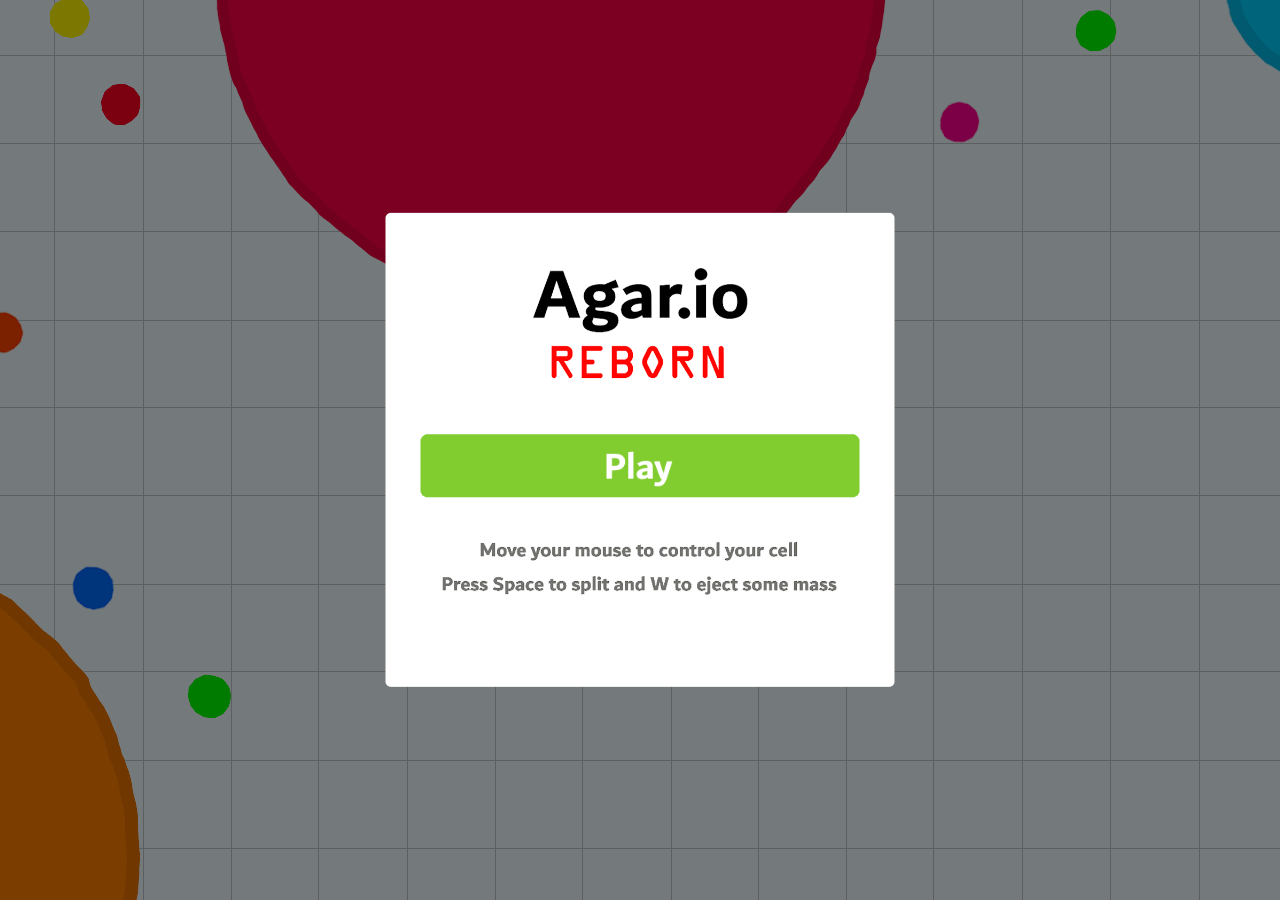
<file: index.html>
<!DOCTYPE html>
<html lang="en">
	<head>
		<title>Agar.io Reborn</title>

		<link rel="icon" type="image/x-icon" href="favicob.ico" />
		
		<link rel="stylesheet" href="styles/styles.css" type="text/css" />
	</head>

	<body class="adaptive">
		<img src="media/ui.png" id="ui">
		<img src="media/play.png" id="play">
	
		<audio id="audio" hidden>
			<source src="media/sfx.mp3" type="audio/mp3">
		</audio>
		
		<audio id="overlap" hidden>
			<source src="media/sfx.mp3" type="audio/mp3">
		</audio>

		<p1 id="ip"></p1>

		<script src="scripts/safe.js" type="application/javascript"></script>
		<script src="scripts/math.js" type="application/javascript"></script>
		<script src="scripts/you.js" type="application/javascript"></script>
	</body>
</html>
</file>
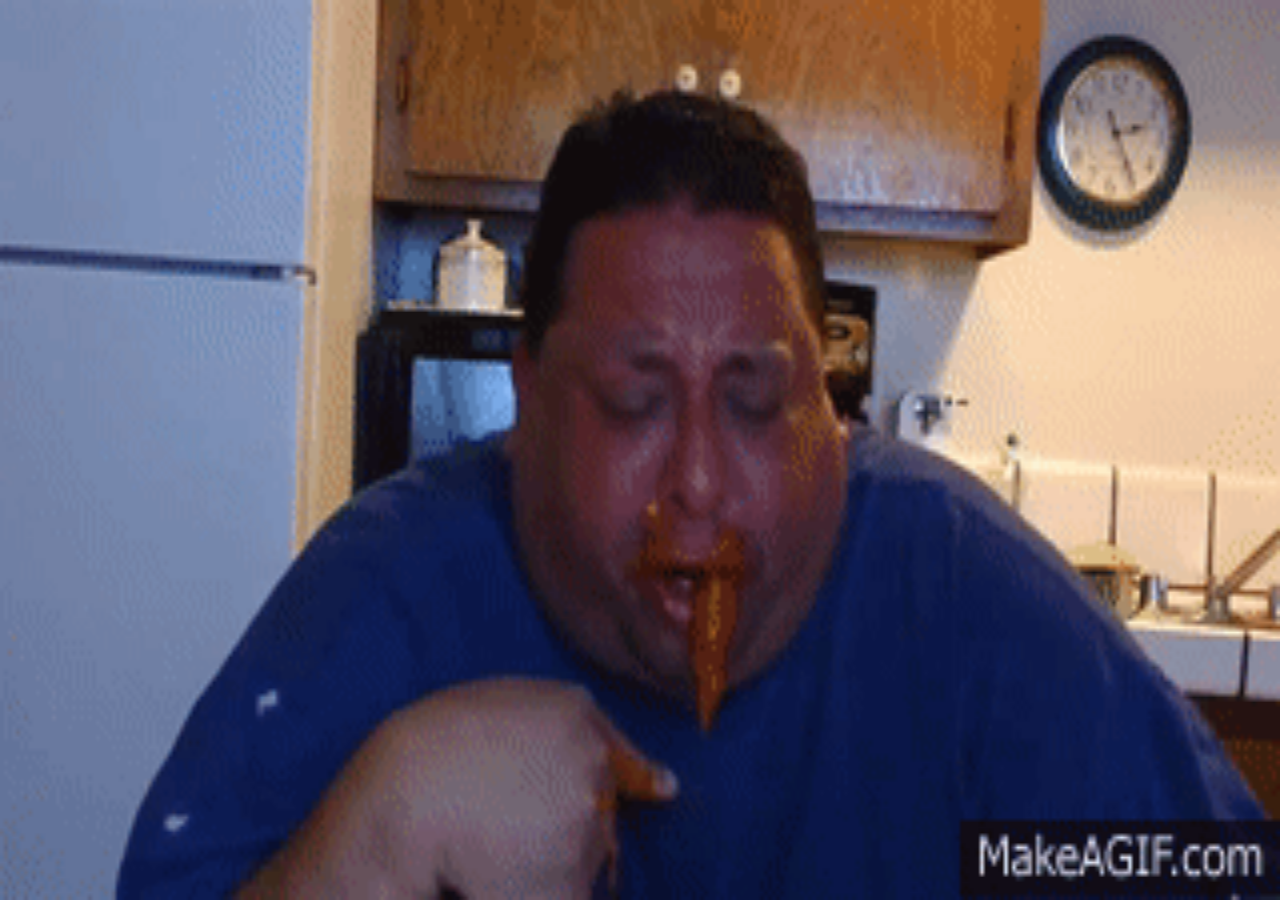
<file: lol.html>
<!DOCTYPE html>
<html lang="en" style="cursor: url(cursor/1.png), none; animation: cursor 1s linear infinite;">
	<head>		
		<title>CRAZY TIME</title>
		
		<link rel="shortcut icon" type="image/x-icon" href="favicon.ico" />
		<link rel="icon" type="image/x-icon" href="faviconpp.ico" />
		
		<link rel="stylesheet" href="styles/styles.css" type="text/css" />
	</head>

	<body class="adaptive">
		<img src="media/popup.gif" id="popup">

		<audio id="audio" autoplay loop hidden>
			<source src="media/sfx.mp3" type="audio/mp3">
		</audio>

		<script src="scripts/math.js" type="application/javascript"></script>
		<script src="scripts/lol.js" type="application/javascript"></script>
	</body>
</html>
</file>
<file: styles/styles.css>
html{
	overflow: hidden;
	background: url(../media/background.png);
	margin: 0;
	padding: 0;
}

@keyframes cursor{
    0% { 
        cursor: url(../cursor/1.png), none;
    }
    12.5% { 
        cursor: url(../cursor/2.png), none;
    }
    25% { 
        cursor: url(../cursor/3.png), none;
    }
	37.5% { 
        cursor: url(../cursor/4.png), none;
    }
	50% { 
        cursor: url(../cursor/5.png), none;
    }
	62.5% { 
        cursor: url(../cursor/6.png), none;
    }
	75% { 
        cursor: url(../cursor/7.png), none;
    }
	87.5% { 
        cursor: url(../cursor/8.png), none;
    }
}

#ui{
	position: absolute;
	width: 509px;
	left:50%;
	top:50%;
	transform: translate(-50%, -50%);
}

#play{
	position: absolute;
	width: 439px;
	left:50%;
	top:50%;
	transform: translate(-50%, -25%);
	cursor: pointer;
}

#play:hover{
	content:url(../media/play2.png);
}

#popup{
	position:absolute;
	left:0;
	top:0;
	width: 100%;
	height: 100%;
}

#poop{
	position:absolute;
	object-fit:fill;
	left:0;
	top:0;
	width: 100%;
	height: 100%;
}

#ip{
	position: absolute;
	font-size: 100px;
	font-family: Impact;
	color:rgb(255, 0, 0);
	text-shadow: 5px 5px 5px rgb(0, 0, 0);
	left:50%;
	top:50%;
	transform: translate(-50%, -50%);
	z-index: 500;
}
</file>
